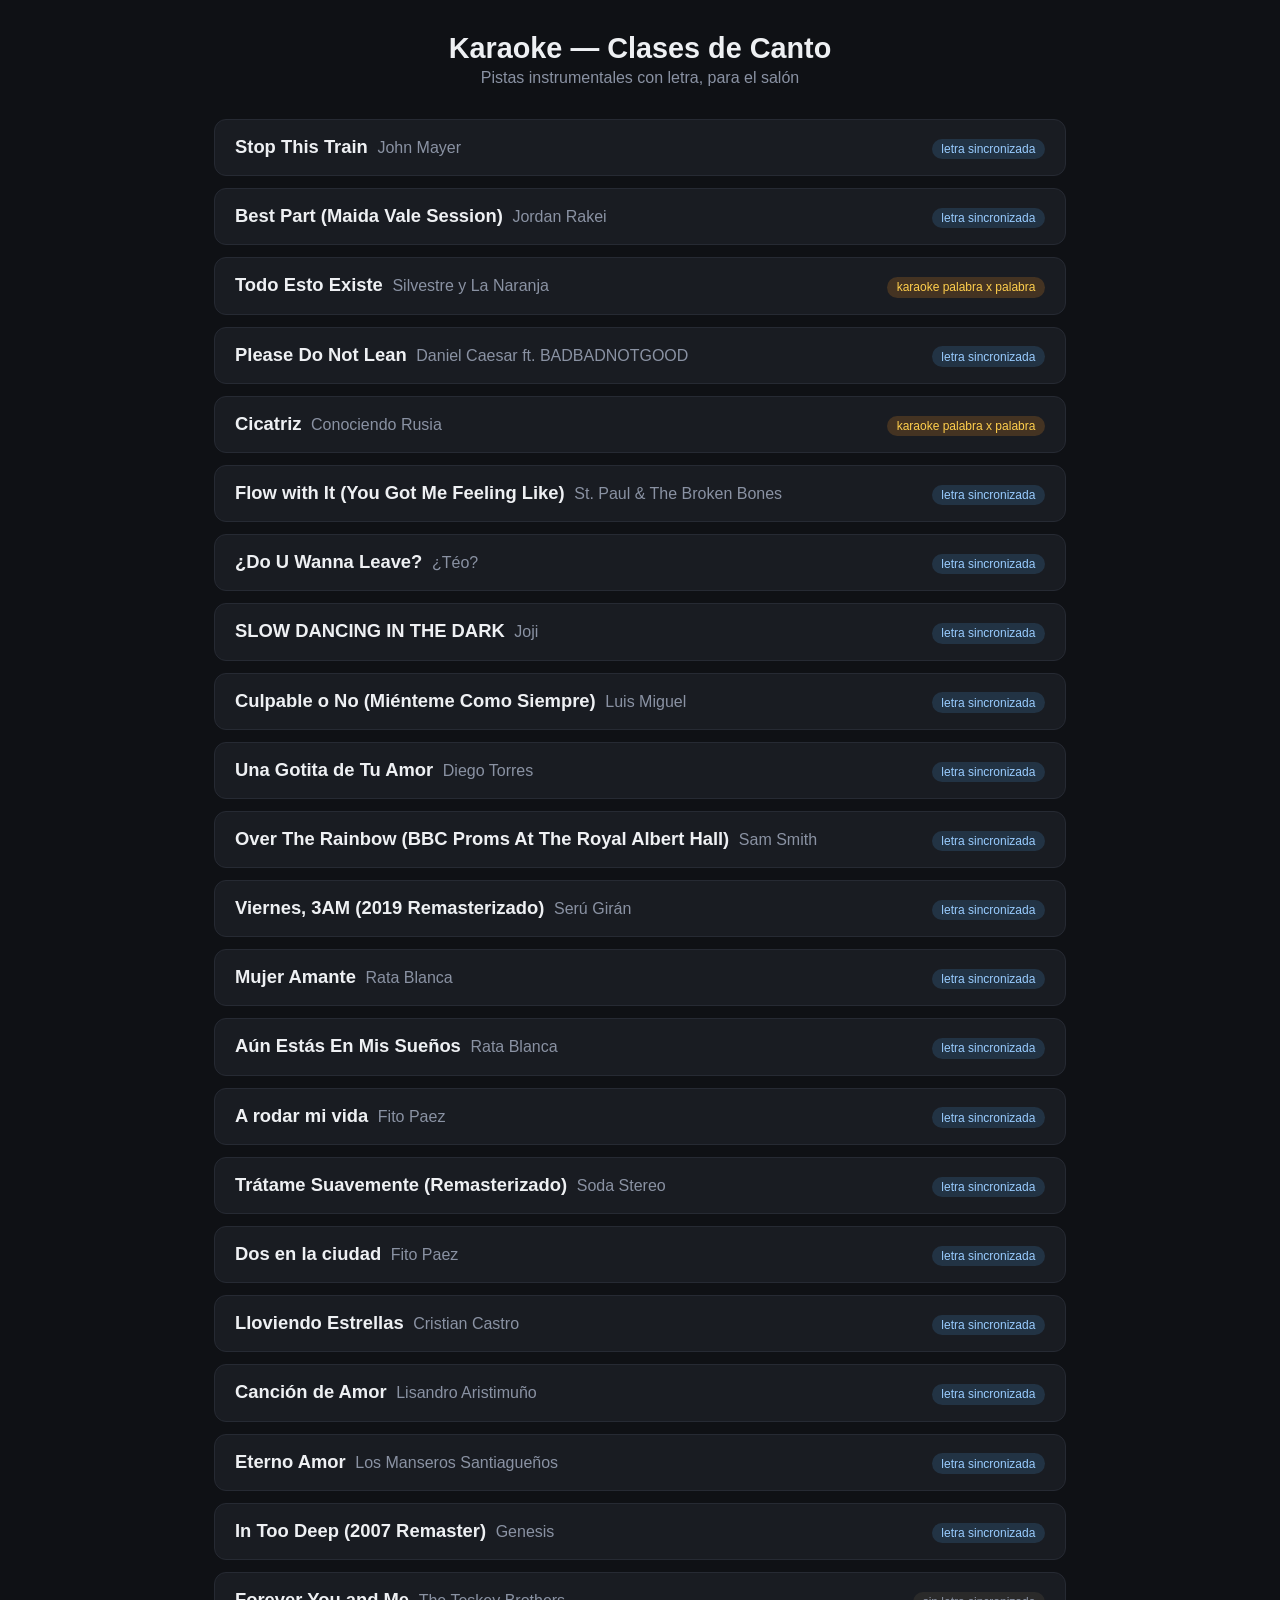
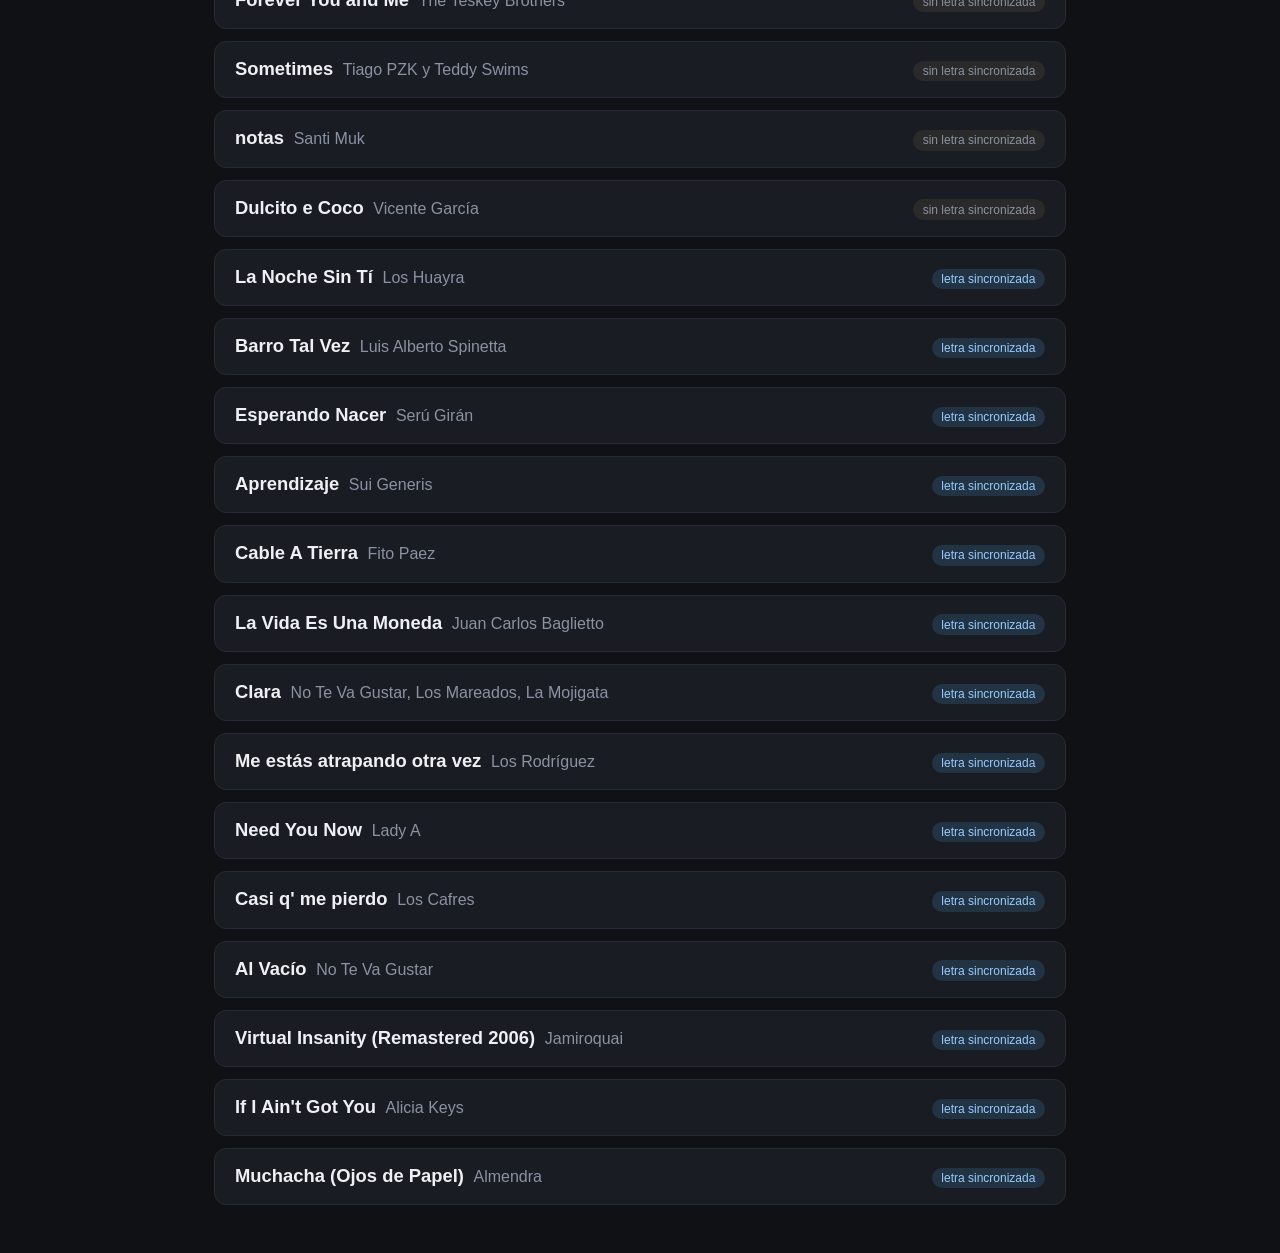
<file: index.html>
<!doctype html>
<html lang="es">
<head>
<meta charset="utf-8">
<meta name="viewport" content="width=device-width, initial-scale=1">
<title>Karaoke — Clases de Canto</title>
<link rel="stylesheet" href="assets/style.css">
</head>
<body>
  <header>
    <h1>Karaoke — Clases de Canto</h1>
    <p class="subtitle">Pistas instrumentales con letra, para el salón</p>
  </header>
  <main>
    <ul id="song-list" class="song-list"></ul>
  </main>
  <script src="assets/app.js"></script>
  <script>
    fetch('data/songs.json')
      .then(r => r.json())
      .then(songs => {
        const list = document.getElementById('song-list');
        songs.forEach(s => {
          const li = document.createElement('li');
          const a = document.createElement('a');
          a.href = `song.html?slug=${encodeURIComponent(s.slug)}`;
          a.className = 'song-link';
          const badge = s.sync === 'line' ? '<span class="badge badge-line">letra sincronizada</span>'
                      : s.sync === 'word' ? '<span class="badge badge-word">karaoke palabra x palabra</span>'
                      : '<span class="badge badge-none">sin letra sincronizada</span>';
          a.innerHTML = `<span class="song-title">${s.title}</span><span class="song-artist">${s.artist || 'artista sin confirmar'}</span>${badge}`;
          li.appendChild(a);
          list.appendChild(li);
        });
      });
  </script>
</body>
</html>
</file>
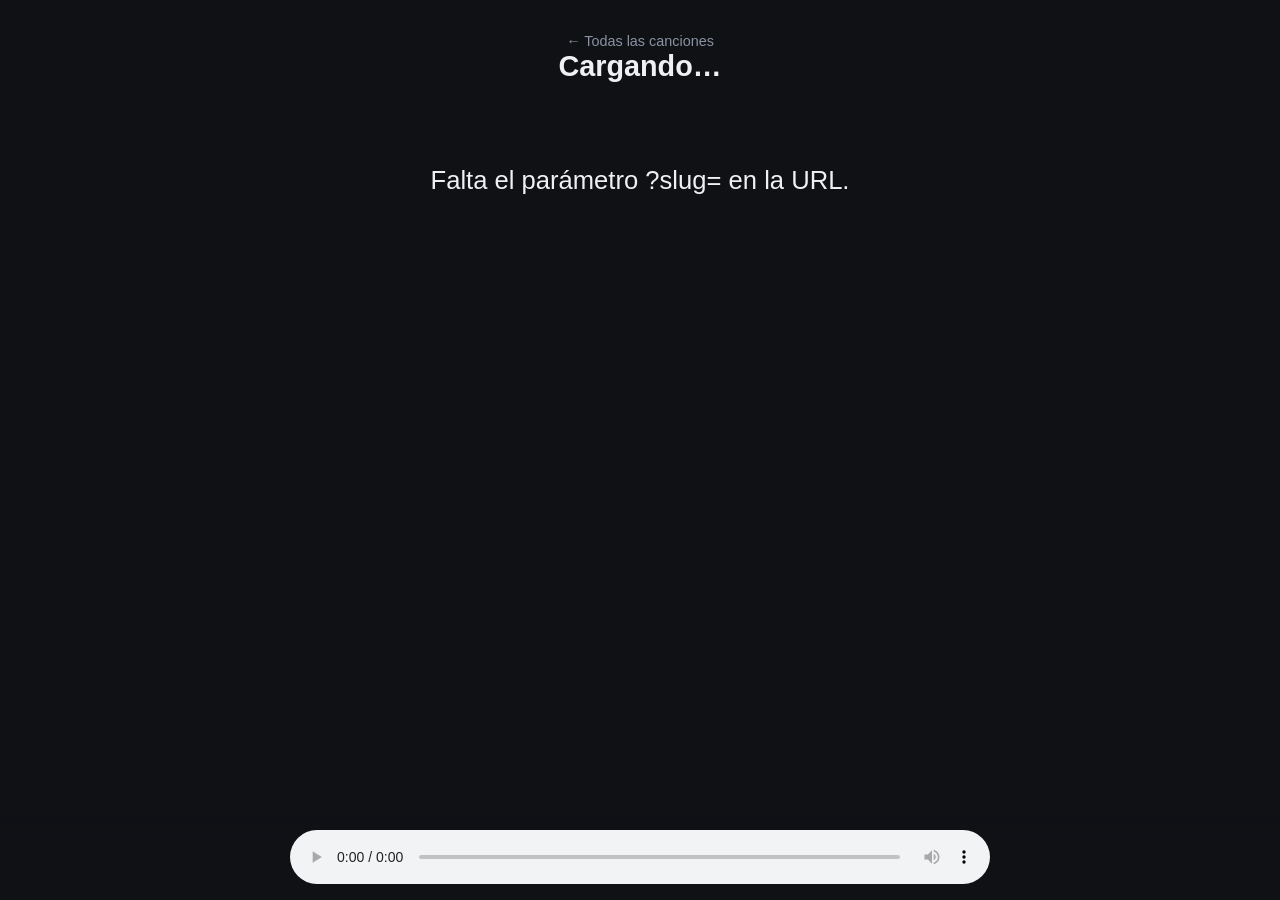
<file: song.html>
<!doctype html>
<html lang="es">
<head>
<meta charset="utf-8">
<meta name="viewport" content="width=device-width, initial-scale=1">
<title>Karaoke</title>
<link rel="stylesheet" href="assets/style.css">
</head>
<body class="song-page">
  <header>
    <a href="index.html" class="back-link">&larr; Todas las canciones</a>
    <h1 id="song-title">Cargando…</h1>
    <p id="song-artist" class="subtitle"></p>
  </header>
  <main>
    <div id="lyrics" class="lyrics"></div>
    <div class="player-bar">
      <audio id="audio" controls preload="metadata"></audio>
    </div>
  </main>
  <script src="assets/app.js"></script>
</body>
</html>
</file>
<file: assets/style.css>
:root {
  --bg: #0f1115;
  --fg: #eef0f3;
  --muted: #8a92a3;
  --accent: #ffcf4d;
  --accent-word: #ff8a3d;
  --card: #191c22;
  --border: #262a33;
}

* { box-sizing: border-box; }

body {
  margin: 0;
  font-family: -apple-system, BlinkMacSystemFont, "Segoe UI", Roboto, sans-serif;
  background: var(--bg);
  color: var(--fg);
  min-height: 100vh;
}

header {
  padding: 2rem 1.5rem 1rem;
  text-align: center;
}

h1 {
  margin: 0 0 0.25rem;
  font-size: 1.8rem;
}

.subtitle {
  color: var(--muted);
  margin: 0;
}

main {
  max-width: 900px;
  margin: 0 auto;
  padding: 1rem 1.5rem 3rem;
}

/* Song list */
.song-list {
  list-style: none;
  margin: 0;
  padding: 0;
  display: flex;
  flex-direction: column;
  gap: 0.75rem;
}

.song-link {
  display: flex;
  flex-wrap: wrap;
  align-items: baseline;
  gap: 0.6rem;
  padding: 1rem 1.25rem;
  background: var(--card);
  border: 1px solid var(--border);
  border-radius: 12px;
  text-decoration: none;
  color: var(--fg);
  transition: border-color 0.15s;
}

.song-link:hover {
  border-color: var(--accent);
}

.song-title {
  font-size: 1.15rem;
  font-weight: 600;
}

.song-artist {
  color: var(--muted);
}

.badge {
  margin-left: auto;
  font-size: 0.75rem;
  padding: 0.2rem 0.6rem;
  border-radius: 999px;
  white-space: nowrap;
}

.badge-line { background: #234; color: #9cf; }
.badge-word { background: #432; color: var(--accent); }
.badge-none { background: #2a2a2a; color: var(--muted); }

/* Song page */
.back-link {
  color: var(--muted);
  text-decoration: none;
  font-size: 0.9rem;
}

.back-link:hover { color: var(--fg); }

.lyrics {
  margin: 2rem 0 6rem;
  font-size: 1.6rem;
  line-height: 2.3;
  text-align: center;
}

.line {
  margin: 0.3rem 0;
  color: var(--muted);
  cursor: pointer;
  transition: color 0.2s, transform 0.2s;
}

.line.active {
  color: var(--fg);
  font-weight: 700;
  transform: scale(1.04);
}

.line.active .word {
  color: var(--fg);
}

.word.active-word {
  color: var(--accent-word);
}

.no-sync {
  color: var(--muted);
  font-size: 1.1rem;
  text-align: center;
  padding: 3rem 1rem;
}

.player-bar {
  position: fixed;
  left: 0;
  right: 0;
  bottom: 0;
  padding: 1rem 1.5rem;
  background: linear-gradient(180deg, transparent, var(--bg) 30%);
  display: flex;
  justify-content: center;
}

.player-bar audio {
  width: 100%;
  max-width: 700px;
}

@media (max-width: 600px) {
  .lyrics { font-size: 1.2rem; line-height: 2; }
  h1 { font-size: 1.4rem; }
}
</file>
